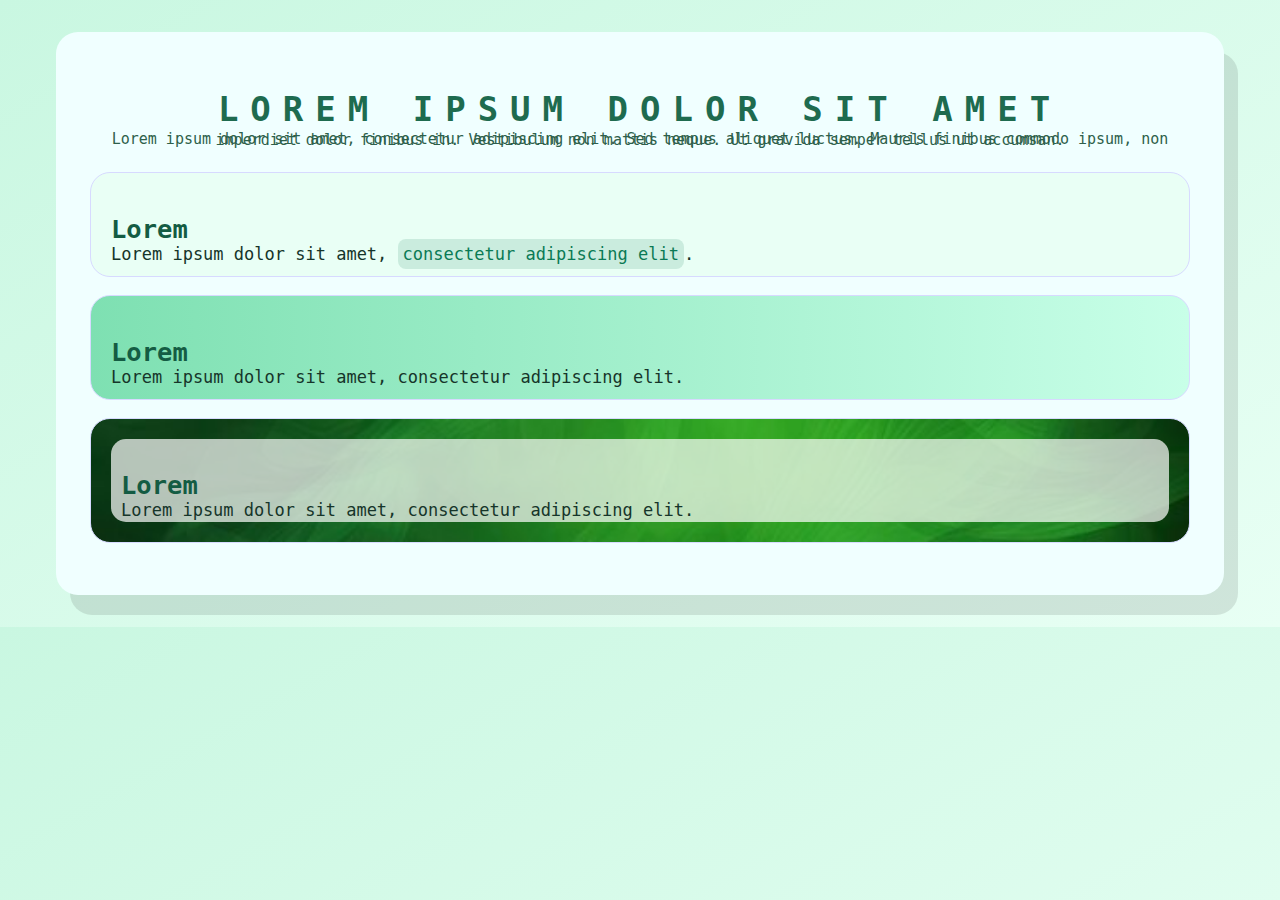
<file: Index.html>
<!DOCTYPE html>
<html lang="en">
<head>
    <meta charset="UTF-8">
    <meta name="viewport" content="width=device-width, initial-scale=1.0">
    <link rel="stylesheet" href="stil.css">
    <title>Primjer praktične provjere</title>
</head>
<body>
    <div class="okvir">
        <h1 style="text-align: center; text-transform: uppercase; margin-bottom: 10px; letter-spacing: 12px; font-size: 34px; color: #1e6b4f;">Lorem ipsum dolor sit amet</h1>
        <p class="podnaslov">
            Lorem ipsum dolor sit amet, consectetur adipiscing elit. Sed tempus aliquet luctus. Mauris finibus commodo ipsum, non imperdiet dolor finibus in. Vestibulum non mattis neque. Ut gravida semper tellus ut accumsan.
        <div class="blok1">
            <h2>Lorem</h2>
            <p> Lorem ipsum dolor sit amet, <span class="naglasak"> consectetur adipiscing elit</span>.</p>
        </div>
        <div class="blok2">
            <h2>Lorem</h2>
            <p> Lorem ipsum dolor sit amet, consectetur adipiscing elit.</p>
        </div>
        <div class="blok3">
            <div class="tekst">
                <h2>Lorem</h2>
                <p> Lorem ipsum dolor sit amet, consectetur adipiscing elit.</p>
            </div>
        </div>
    </div> 
</body>
</html>
</file>
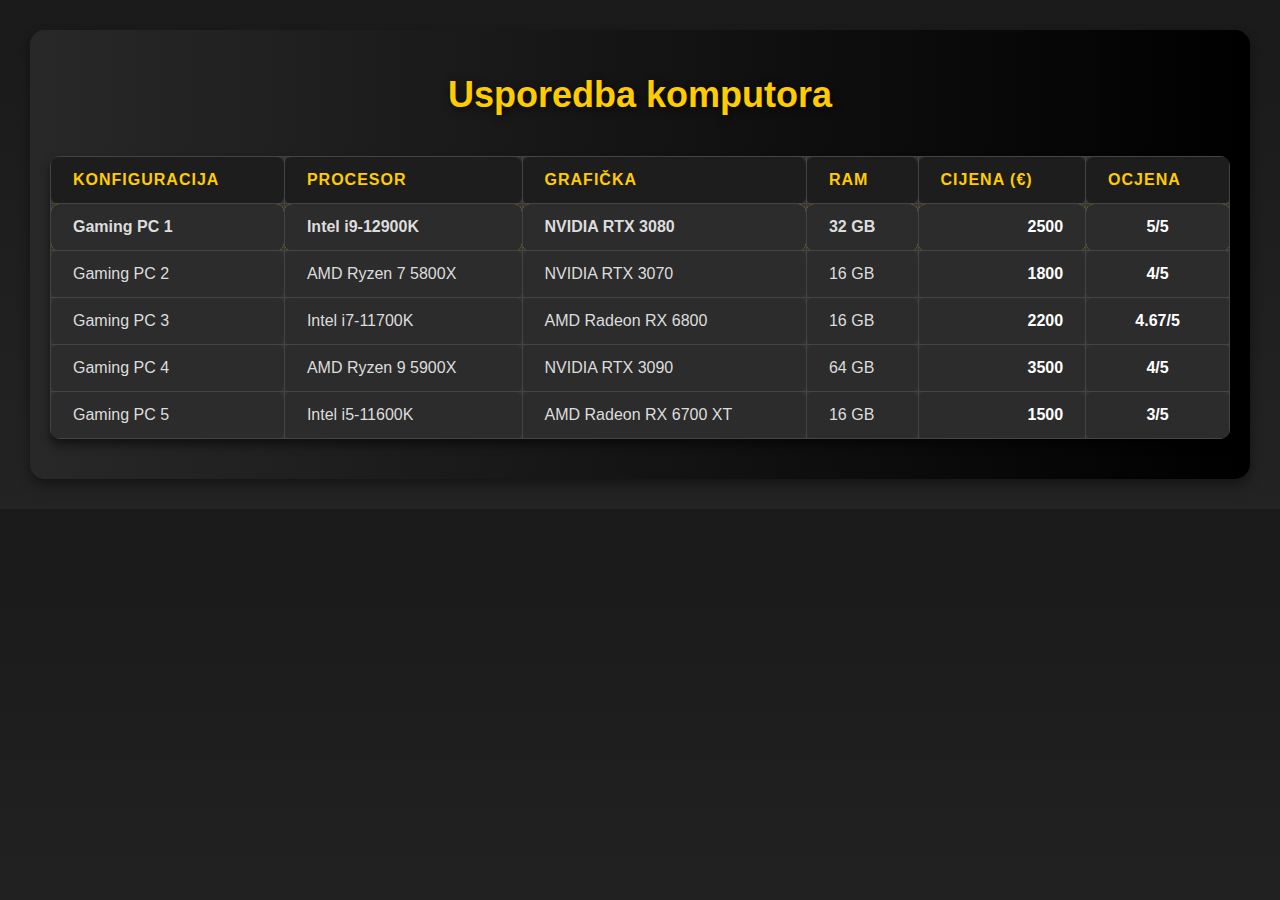
<file: EMANUJEL/index.html>
<!DOCTYPE html>
<html lang="hr">
<head>
    <meta charset="UTF-8">
    <meta name="viewport" content="width=device-width, initial-scale=1.0">
    <title>Usporedba Gaming Računala</title>
    <link rel="stylesheet" href="stil.css">
</head>
<body>
    <div class="container">
        <h1>Usporedba komputora</h1>
        <table>
            <thead>
                <tr>
                    <th>Konfiguracija</th>
                    <th>Procesor</th>
                    <th>Grafička</th>
                    <th>RAM</th>
                    <th>Cijena (€)</th>
                    <th>Ocjena</th>
                </tr>
            </thead>
            <tbody>
                <tr class="preporuceno">
                    <td>Gaming PC 1</td>
                    <td>Intel i9-12900K</td>
                    <td>NVIDIA RTX 3080</td>
                    <td>32 GB</td>
                    <td>2500</td>
                    <td>5/5</td>
                </tr>
                <tr>
                    <td>Gaming PC 2</td>
                    <td>AMD Ryzen 7 5800X</td>
                    <td>NVIDIA RTX 3070</td>
                    <td>16 GB</td>
                    <td>1800</td>
                    <td>4/5</td>
                </tr>
                <tr>
                    <td>Gaming PC 3</td>
                    <td>Intel i7-11700K</td>
                    <td>AMD Radeon RX 6800</td>
                    <td>16 GB</td>
                    <td>2200</td>
                    <td>4.67/5</td>
                </tr>
                <tr>
                    <td>Gaming PC 4</td>
                    <td>AMD Ryzen 9 5900X</td>
                    <td>NVIDIA RTX 3090</td>
                    <td>64 GB</td>
                    <td>3500</td>
                    <td>4/5</td>
                </tr>
                <tr>
                    <td>Gaming PC 5</td>
                    <td>Intel i5-11600K</td>
                    <td>AMD Radeon RX 6700 XT</td>
                    <td>16 GB</td>
                    <td>1500</td>
                    <td>3/5</td>
                </tr>
            </tbody>
        </table>
    </div>
</body>
</html>
</file>
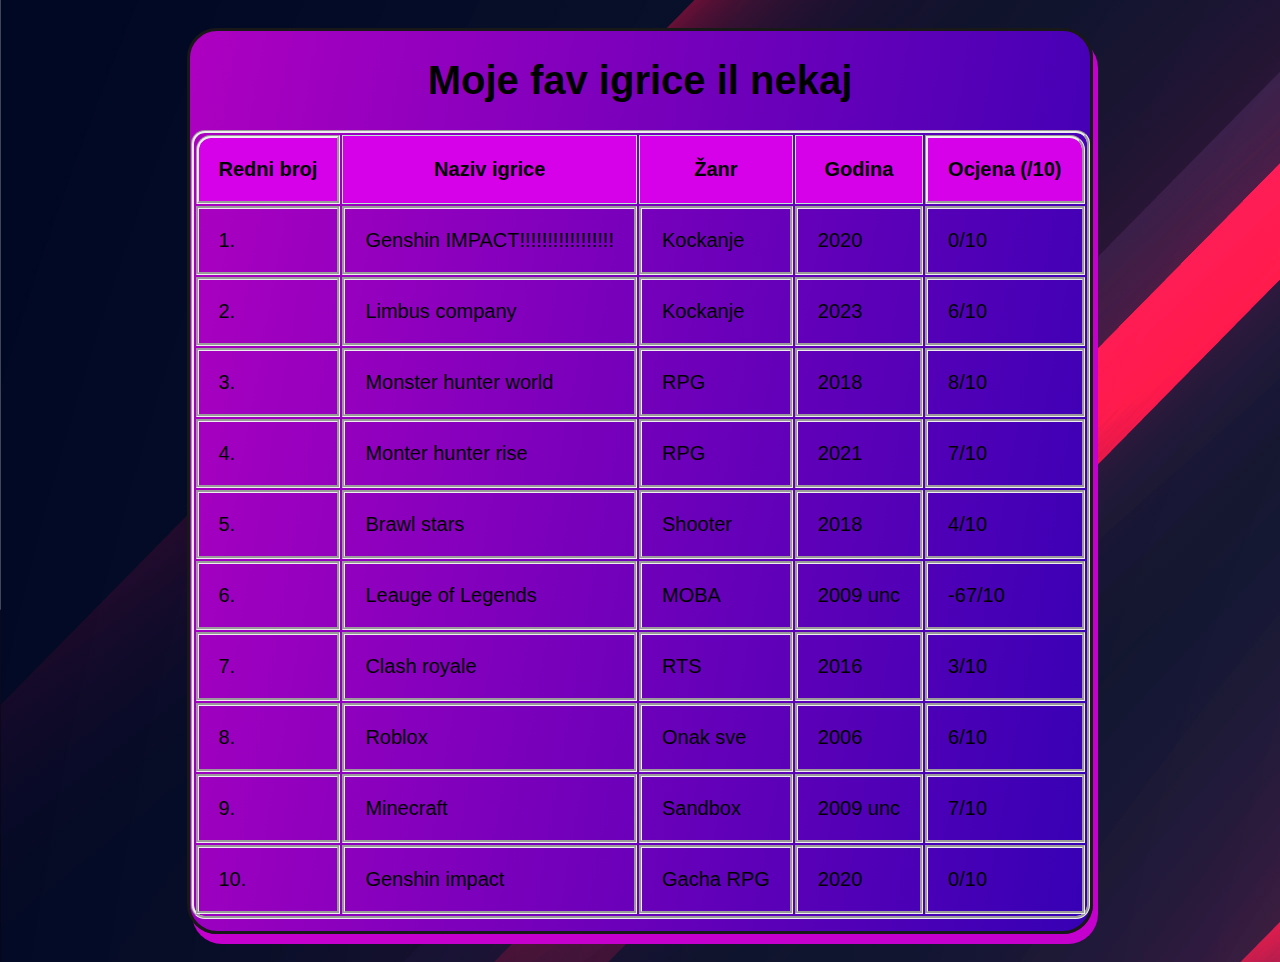
<file: Gotovo hahaa/index.html>
<!DOCTYPE html>
<html lang="en">
<head>
    <meta charset="UTF-8">
    <meta name="viewport" content="width=device-width, initial-scale=1.0">
    <title>Top 10 igrica</title>
    <link rel="stylesheet" href="stil.css">
</head>
<body>
    <div class="kockica">
            <h1>Moje fav igrice il nekaj</h1>
        <table>
            <tr class="kartica opacity">
    <th class="levo">Redni broj</th> 
    <th class="kartica opacity">Naziv igrice</th>
    <th class="kartica opacity">Žanr</th>
    <th class="kartica opacity">Godina</th>
    <th class="desno">Ocjena (/10)</th>
  </tr>
  <tr>
    <td>1.</td>
    <td>Genshin IMPACT!!!!!!!!!!!!!!!!!</td>
    <td>Kockanje</td>
    <td>2020</td>
    <td>0/10</td>
  </tr>
  <tr>
    <td>2.</td>
    <td>Limbus company</td>
    <td>Kockanje</td>
    <td>2023</td>
    <td>6/10</td>
  </tr>
  <tr>
    <td>3.</td>
    <td>Monster hunter world</td>
    <td>RPG</td>
    <td>2018</td>
    <td>8/10</td>
  </tr>
  <tr>
    <td>4.</td>
    <td>Monter hunter rise</td>
    <td>RPG</td>
    <td>2021</td>
    <td>7/10</td>
  </tr>
  <tr>
    <td>5.</td>
    <td>Brawl stars</td>
    <td>Shooter</td>
    <td>2018</td>
    <td>4/10</td>
  </tr>
  <tr>
    <td>6.</td>
    <td>Leauge of Legends</td>
    <td>MOBA</td>
    <td>2009 unc</td>
    <td>-67/10</td>
  </tr>
  <tr>
    <td>7.</td>
    <td>Clash royale</td>
    <td>RTS</td>
    <td>2016</td>
    <td>3/10</td>
  </tr>
  <tr>
    <td>8.</td>
    <td>Roblox</td>
    <td>Onak sve </td>
    <td>2006</td>
    <td>6/10</td>
  </tr>
  <tr>
    <td>9.</td>
    <td>Minecraft</td>
    <td>Sandbox</td> 
    <td>2009 unc</td>
    <td>7/10</td>
  </tr>
  <tr>
    <td>10.</td>
    <td>Genshin impact</td>
    <td>Gacha RPG</td>
    <td>2020</td>
    <td>0/10</td>
  </tr>
        </table>
    </div>
</body>
</html>
</file>
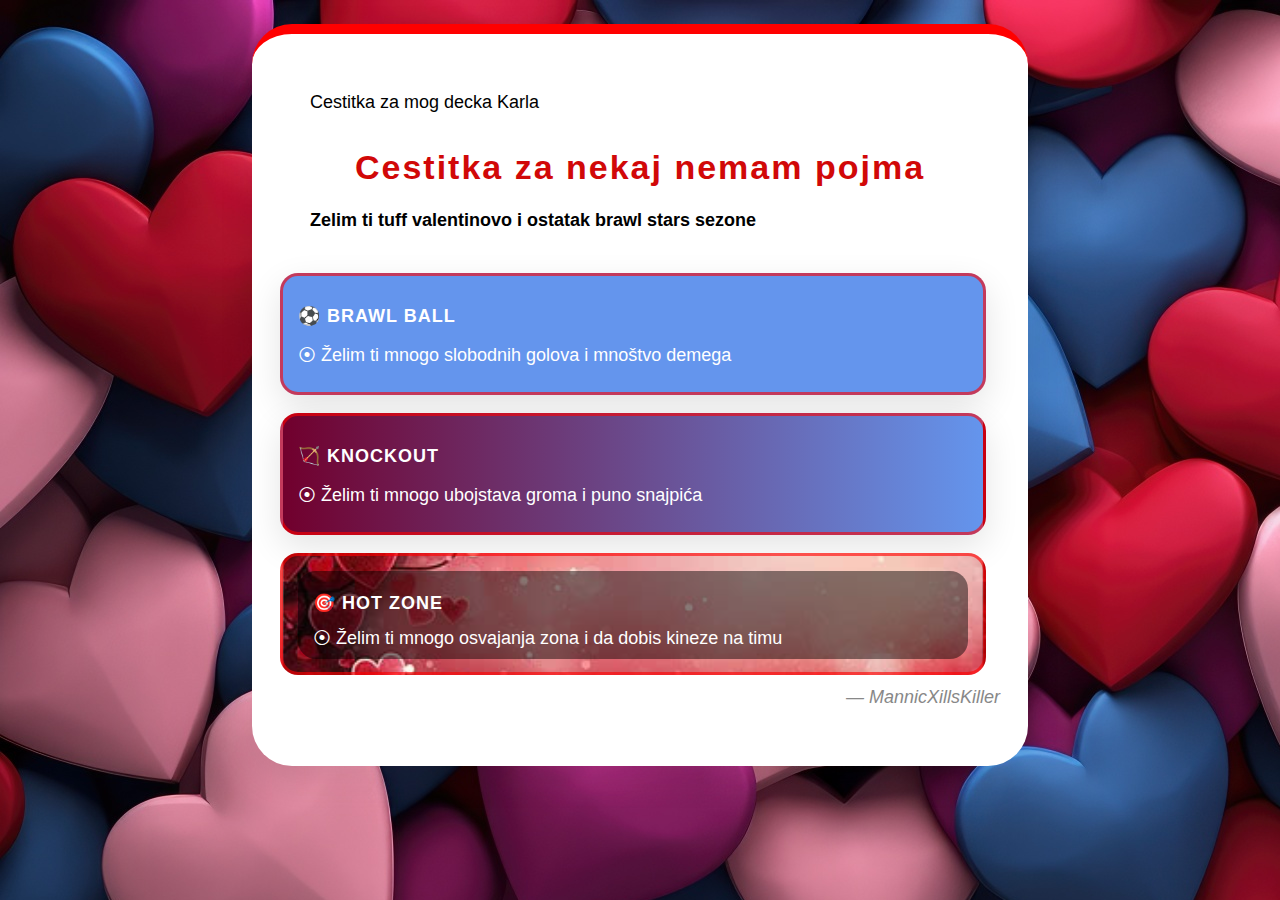
<file: Pozivnica/index.html>
<!DOCTYPE html>
<html lang="en">
<head>
    <meta charset="UTF-8">
    <meta name="viewport" content="width=device-width, initial-scale=1.0">
    <title>Document</title>
    <title>Čes</title>
    <link rel="stylesheet" href="still.css">
</head>
<body>
    <div class="glavno">

        <div class="gore-ono">
            <p class="text">Cestitka za mog decka Karla</p>
                <h1>Cestitka za nekaj nemam pojma</h1>
            <p class="text"><b>Zelim ti tuff valentinovo i ostatak brawl stars sezone</b></p>
        </div>

        <div class="blok-boja">
            <h2>⚽ Brawl ball</h2>
            <p class="text2">⦿ Želim ti mnogo slobodnih golova i mnoštvo demega</p>
        </div>

        <div class="blok-gradient">
            <h2>🏹 Knockout</h2>
            <p class="text2">⦿ Želim ti mnogo ubojstava groma i puno snajpića</p>
        </div>

        <div class="blok-slika">
            <div class="overley">
                    <h2 class="text3">🎯 Hot zone</h2>
                    <p class="text3">⦿ Želim ti mnogo osvajanja zona i da dobis kineze na timu</p>
            </div>
        </div>
            
        <footer class="potpis">

             <p class="potpis">— MannicXillsKiller</p>

            </footer>
    </div>
    
</body>
</html>
</file>
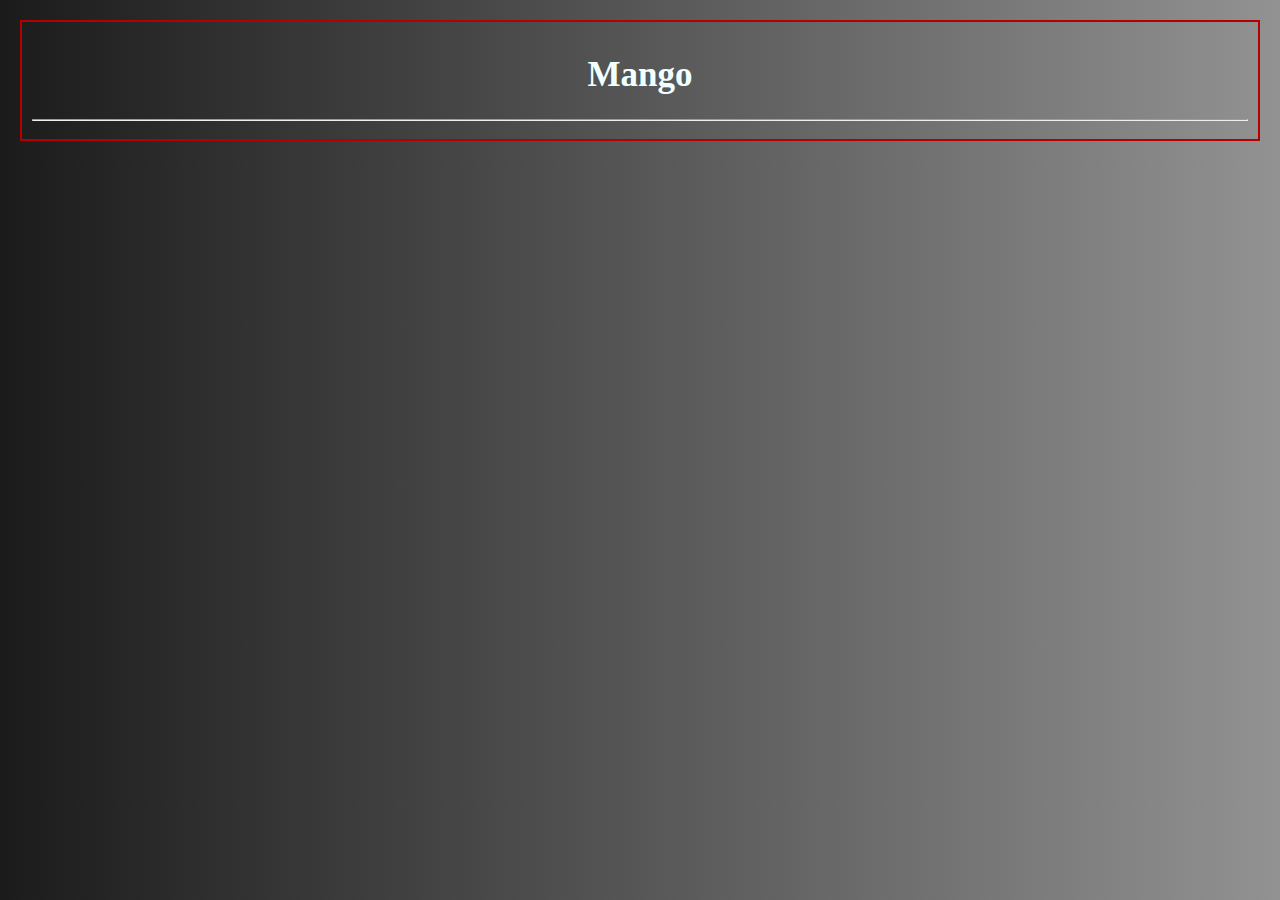
<file: Seminarski/index.html>
<!DOCTYPE html>
<html lang="en">
<head>
    <meta charset="UTF-8">
    <meta name="viewport" content="width=device-width, initial-scale=1.0">
    <title>Seminarski Emanuel Lacković</title>
    <link rel="stylesheet" href="stil.css">
</head>
<body>
    <div class="glavnakocka">
         <h1>Mango</h1>
          <hr>
    </div>
</body>
</html>
</file>
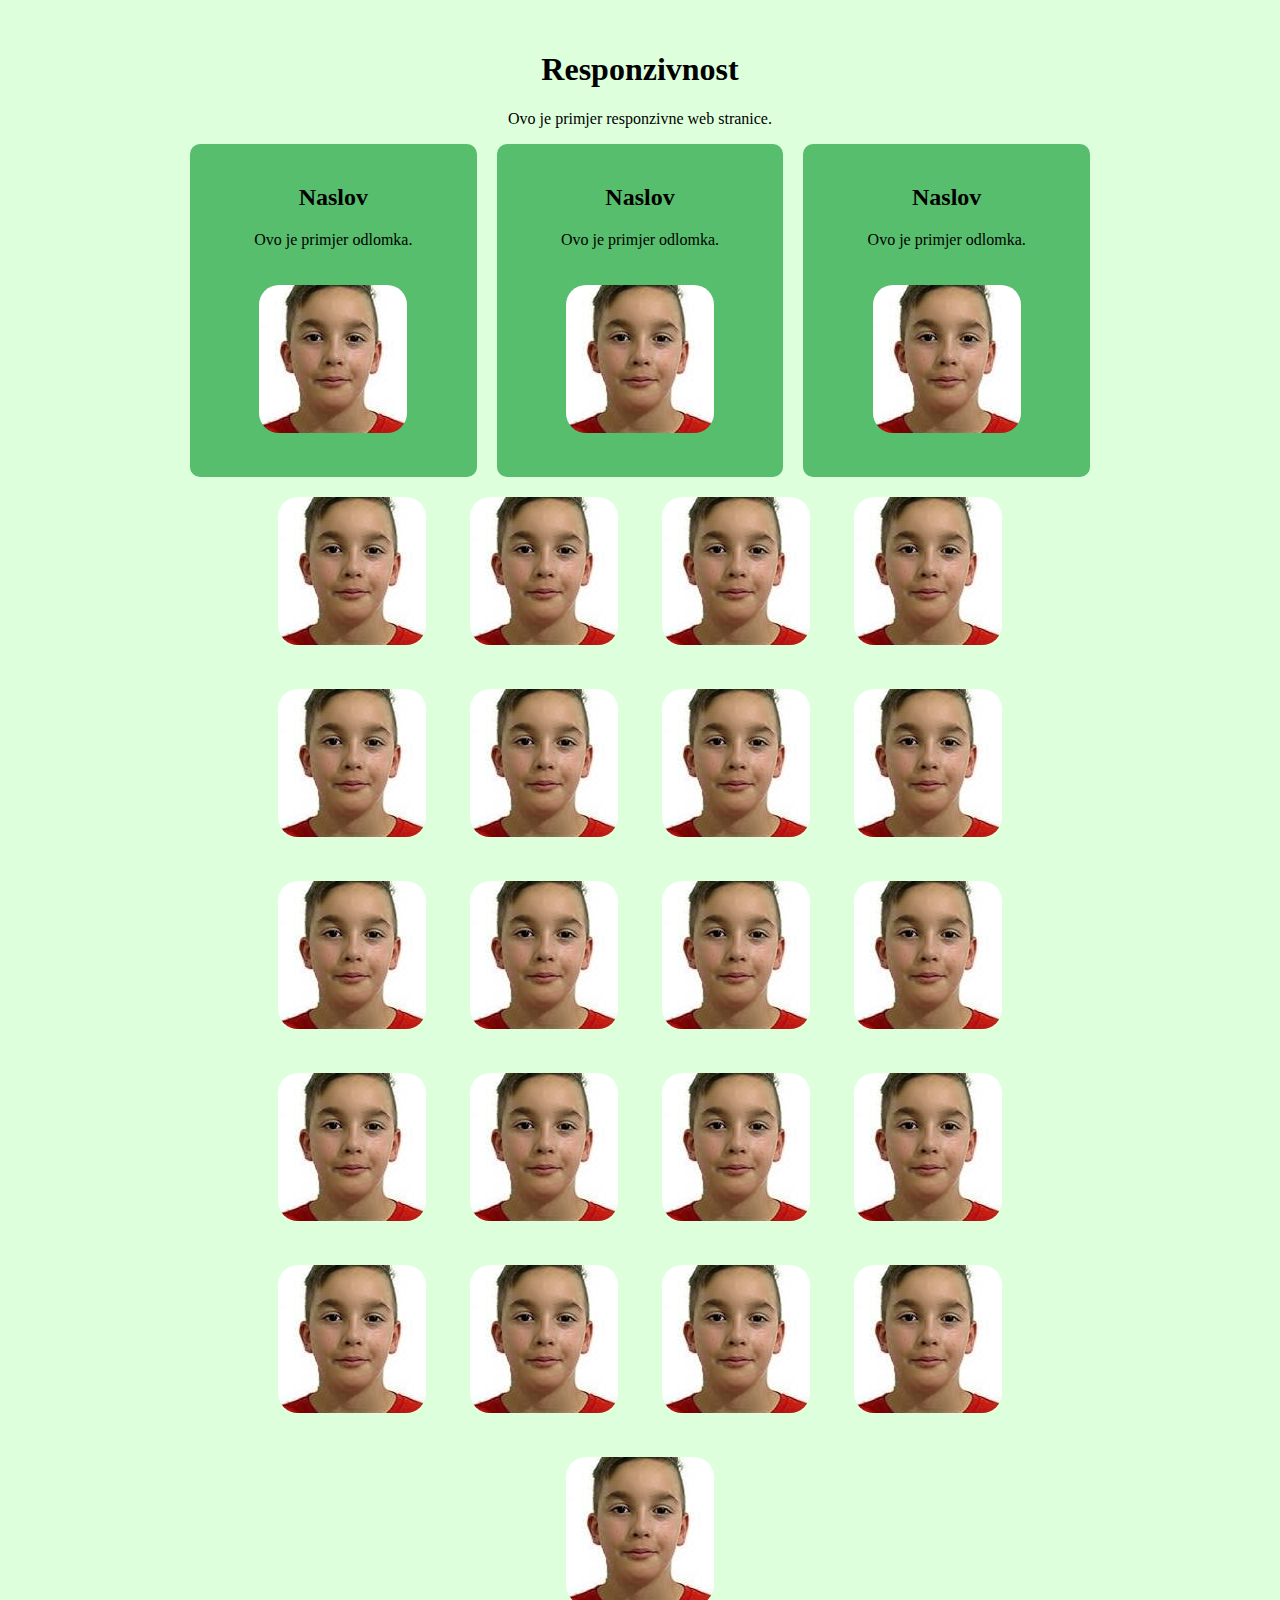
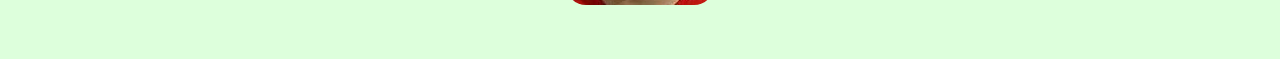
<file: Res-Pri-EL/indeks.html>
<!DOCTYPE html>
<html lang="en">
<head>
    <meta charset="UTF-8">
    <meta name="viewport" content="width=device-width, initial-scale=1.0">
    <title>Responzivnost</title>
    <link rel="stylesheet" href="stil.css">
</head>
<body>
    <main class="okvir">
        <h1>Responzivnost</h1>
        <p class="uvod">Ovo je primjer responzivne web stranice.</p>
        <div class="velika-kartica">
            <div class="kartica">
                <h2>Naslov</h2>
                <p>Ovo je primjer odlomka.</p>
                <img src="preuzmi.jfif" alt="marlon" class="sliketina" style="width:auto;">
            </div>
            <div class="kartica">
                <h2>Naslov</h2>
                <p>Ovo je primjer odlomka.</p>
                <img src="preuzmi.jfif" alt="marlon" class="sliketina" style="width:auto;">
            </div>
            <div class="kartica">
                <h2>Naslov</h2>
                <p>Ovo je primjer odlomka.</p>
                <img src="preuzmi.jfif" alt="marlon" class="sliketina" style="width:auto;">
            </div>
        </div>
  <img src="preuzmi.jfif" alt="marlon" class="sliketina" style="width:auto;">
  <img src="preuzmi.jfif" alt="marlon" class="sliketina" style="width:auto;">
  <img src="preuzmi.jfif" alt="marlon" class="sliketina" style="width:auto;">
  <img src="preuzmi.jfif" alt="marlon" class="sliketina" style="width:auto;">
  <img src="preuzmi.jfif" alt="marlon" class="sliketina" style="width:auto;">
  <img src="preuzmi.jfif" alt="marlon" class="sliketina" style="width:auto;">
  <img src="preuzmi.jfif" alt="marlon" class="sliketina" style="width:auto;">
  <img src="preuzmi.jfif" alt="marlon" class="sliketina" style="width:auto;">
  <img src="preuzmi.jfif" alt="marlon" class="sliketina" style="width:auto;">
  <img src="preuzmi.jfif" alt="marlon" class="sliketina" style="width:auto;">
  <img src="preuzmi.jfif" alt="marlon" class="sliketina" style="width:auto;">
  <img src="preuzmi.jfif" alt="marlon" class="sliketina" style="width:auto;">
  <img src="preuzmi.jfif" alt="marlon" class="sliketina" style="width:auto;">
  <img src="preuzmi.jfif" alt="marlon" class="sliketina" style="width:auto;">
  <img src="preuzmi.jfif" alt="marlon" class="sliketina" style="width:auto;">
  <img src="preuzmi.jfif" alt="marlon" class="sliketina" style="width:auto;">
  <img src="preuzmi.jfif" alt="marlon" class="sliketina" style="width:auto;">
  <img src="preuzmi.jfif" alt="marlon" class="sliketina" style="width:auto;">
  <img src="preuzmi.jfif" alt="marlon" class="sliketina" style="width:auto;">
  <img src="preuzmi.jfif" alt="marlon" class="sliketina" style="width:auto;">
  <img src="preuzmi.jfif" alt="marlon" class="sliketina" style="width:auto;">
  
    </main>
</body>
</html>
</file>
<file: stil.css>
body{
    padding: 32px;
    background:linear-gradient(150deg, #c9f7e1, #e8fff4);
    font-family: monospace;
    margin: 0;
    color: #16352a;
}

.okvir{
    max-width: 1100px;
    background-color: azure;
    border-radius: 22px;
    padding: 34px;
    box-shadow: 14px 20px rgba(0,0,0,0.10);
    margin:auto

}

h1{
    text-align: center;
    letter-spacing: 1px;
    text-transform: uppercase;
    font-size: 30px;
}

.podnaslov{
    text-align: center;
    font-size: 15px;
    line-height: 2;
    color: darkblue;
    margin-bottom: 30px;
    line-height: 1.7px;
    color: #2e5f4b;
}

.blok1{
    font-size: 17px;
    background-color: #e9fff5;
    border-radius: 20px;
    border: 1px solid #d7daff;
    padding: 20px;
    margin-bottom: 18px;
    margin-top: 18px;
    box-shadow: #000000d8;
}

.blok2{
    font-size: 17px;
    background:linear-gradient(90deg, #7ee0b2, #c8ffe8);
    border-radius: 20px;
    border: 1px solid #d7daff;
    padding: 20px;
    margin-bottom: 18px;
    margin-top: 18px;
    box-shadow: #000000d8;
}

.blok3{
    font-size: 17px;
    background-image:url("pozadina1.jpg");
    background-size: cover;
    background-position: center;
    border-radius: 20px;
    border: 1px solid #d7daff;
    padding: 20px;
    margin-bottom: 18px;
    margin-top: 18px;
    box-shadow: #000000d8;

}

.tekst{
    background: rgba(255,255,255,0.70);
    border-radius: 15px;
    padding: 10px;
}

.naglasak{
    background-color: rgba(11, 122, 85, 0.14);
    font-weight: 100;
    color: #0b7a55;
    padding: 5px;
    border-radius: 8px;

}

h2{
    margin-bottom: 10px;
    text-transform: capitalize;
    color: #145c43;
}

p{
    margin: 0;
    line-height: 1.75px;
    color: #16352a;
}
</file>
<file: EMANUJEL/stil.css>
body {
    margin: 0;
    padding: 30px;
    font-family: 'Segoe UI', Tahoma, Geneva, Verdana, sans-serif;
    background: linear-gradient(to bottom, #1a1a1a, #232323);
    color: #ddd;
}

.container {
    max-width: 1200px;
    margin: 0 auto;
    padding: 20px;
    border-radius: 15px;
    box-shadow: 0 6px 12px rgba(0, 0, 0, 0.4);
    background: linear-gradient(90deg, #282828, #000000);
}

h1 {
    text-align: center;
    font-size: 36px;
    font-weight: bold;
    color: #ffcc00;
    text-shadow: 2px 2px 8px rgba(0, 0, 0, 0.7);
    margin-bottom: 40px;
}

table {
    width: 100%;
    border-collapse: collapse;
    margin: 20px 0;
    background-color: #333;
    border-radius: 10px;
    overflow: hidden;
}

th, td {
    padding: 14px 22px;
    text-align: left;
    border: 1px solid #444;
    font-size: 16px;
}

th {
    background-color: #1d1d1d;
    font-weight: bold;
    color: #ffcc00;
    text-transform: uppercase;
    letter-spacing: 1px;
}

td {
    background-color: #2c2c2c;
    color: #ddd;
}

tr:nth-child(even) {
    background-color: #353535;
}

tr:hover {
    background-color: #fff700;
    transform: scale(1.02);
    transition: background-color 0.3s, transform 0.3s;
}


.preporuceno {
    background-color: #ffcc00;
    font-weight: bold;
    color: #222;
}

td:nth-child(5) {
    text-align: right;
    font-weight: bold;
    color: #ffffff;
}

td, th {
    border-radius: 8px;
}

table {
    box-shadow: 0 6px 10px rgba(0, 0, 0, 0.5);
}

td:nth-child(6) {
    text-align: center;
    color: #ffffff;
    font-weight: bold;
}

tr:hover {
    animation: hoverAnimation 0.3s ease-in-out;
}
</file>
<file: Gotovo hahaa/stil.css>
body{
    font-size: 100px;
    background-image: url(Poz.jpg);
    padding: 20px;
    font-family: Arial, Helvetica, sans-serif;
}

h1{
    text-align: center;
    font-size: 40px
}
.kockica{
    background-color: rgb(112, 112, 112);
    border-radius: 30px;
    background: linear-gradient(100deg, rgb(174, 0, 193), rgb(54, 0, 180));
    border:3px solid rgb(24, 24, 24);
    width: 900px;
    height: 900px;
    margin: 0 auto;
    color: rgb(0, 0, 0);
    box-shadow: 5px 10px #c500cf;
}

td{
  border: 3px groove;
  font-size: 20px;
  padding: 20px;
  margin: auto;
  border-collapse: collapse;
}

th{
  border: 3px groove;
  font-size: 20px;
  padding: 20px;
  margin: auto;
  border-collapse: collapse;
}

table{
  border: 3px groove; 
  font-size: 20px;
  margin: auto; 
  border-radius: 14px;
}

.kartica{
    background-color: rgb(214, 0, 233);
    padding: 20px;
    text-align: center;
    border: 1px solid #bde5d3;
    margin-bottom: 20px;
    /* Od vas sam kopiral kad sam spec */
    transition: 0.25s;
}
.opacity:hover{
    background-color: rgb(54, 0, 180);
}

.levo{
    border: 3px groove;
  font-size: 20px;
  padding: 20px;
  margin: auto;
  border-collapse: collapse;
  border-top-left-radius: 15px;
}
.desno{
        border: 3px groove;
  font-size: 20px;
  padding: 20px;
  margin: auto;
  border-collapse: collapse;
  border-top-right-radius: 15px;
}
/* Kunem se delal sam sve rucno dajte pet plssssssssssssssssss*/
</file>
<file: Pozivnica/still.css>
body{
    margin: auto;
    background-image: url(Poz.jpg);
    display: flex;
    justify-content: center;
    align-items: center;
    font-family:Arial, Helvetica, sans-serif;
    color: #d10808;
    padding: 24px;
}

/* Body ovo glavno sve nekaj altera*/

.glavno{
    width: min(720px, 100%);
    background-color: #ffffff;
    border-radius: 40px;
    padding: 28px;
    box-shadow: 0 12px 35px rgba(0, 0, 0, 0.11);
    border-top: 10px solid #ff0000;;
    position: relative;
    margin-bottom: 18px;

}

/* Ovo je bela kutija oko malih divica */

.gore-ono{
    text-align: center;
    margin: 30px;
}

/* Ovo je gore kaj pise da sam karlu napisa */

h1{
    font-size: 34px;
    letter-spacing: 2px;
}

/* Ovo kontrolira header 1ove */

h2{
    font-size: 18px;
    letter-spacing: 1px;
    color:white;
    text-transform: uppercase;

}

/* Ovo kontrolira keader 2ice */

.text{
    text-align: left;
    margin-left: 45px;
    margin: auto

}

/* Ovo kontrolira sve oznaceno klasom "text" */

.text2{
    color: white;
}

/* Ovo kontrolira sve oznaceno klasom "text2" */

.text3{
    color: white;
    margin: auto;
    letter-spacing: 1.7;
    line-height: 35px;
}

/* Ovo kontrolira sve oznaceno klasom "text3" */

.blok-boja{
    width: min(670px, 100%);
    height: 86px;
    background-color:cornflowerblue;
    border-radius: 18px;
    padding: 15px;
    box-shadow: 0 12px 35px rgba(0, 0, 0, 0.11);
    border: 3px solid #ff00009c;
    margin-bottom: 18px;
}

/* Ovo je za prvi div*/

.blok-gradient{
    width: min(670px, 100%);
    height: 86px;
    background: linear-gradient(90deg, #71002d, cornflowerblue);
    padding: 15px;
    border-radius: 18px;
    box-shadow: 0 12px 35px rgba(0, 0, 0, 0.11);
    border: 3px solid #ff00009c;
    margin-bottom: 18px;
}

/* Ovo je za drugi div s gradientom*/

.blok-slika{
    width: min(670px, 100%);
    height: 86px;
    background-image: url("Pozadina.jpg");
    background-size: cover;
    background-position: center;
    border: 1px solid rgba(0, 0, 0, 0.08);
    border-radius: 18px;
    padding: 15px;
    border: 3px solid #ff00009c;
}

/* Ovo je za treci div s slikicom :P*/

.overley{
    background-color: rgba(0, 0, 0, 0.466);
    padding: 15px;
    border-radius: 18px;
    height: 58px;
}

/* Ovo je overlay za treci div ta razdvoji text od slike da da bude da da se da vidi*/

p{
    color: rgb(0, 0, 0);
    padding-bottom: 12px;
    font-size: 18px;
}

/* Burke ovo kontrolise paragrafe burke 😎*/

.potpis{
    text-align: right;
  margin-top: 12px;
  font-style: italic;
  color: #888888;
}

/* Ono dole nekaj nez*/
</file>
<file: Seminarski/stil.css>
body{
    background: linear-gradient(90deg, rgb(27, 27, 27), rgb(146, 146, 146));
    padding: 20px;
    margin: auto;
    font-family:'Times New Roman', Times, serif;
}

h1{
    color: azure;
    text-align: center;
    font-size: 35px;
}
.glavnakocka{
    border: 2px solid rgb(180, 0, 0);
    padding: 10px;
    margin: auto;
}
</file>
<file: Res-Pri-EL/stil.css>
body{
    margin:0;
    padding: 30px;
    background-color: rgb(221, 255, 220);
}

.okvir{
    max-width: 900px;
    text-align: center;
    margin: 0 auto;
}

.velika-kartica{
    display: flex;
    gap: 20px;
}

.kartica{
    flex:1;
    padding: 20px;
    background-color: rgb(87, 190, 109);
    border-radius: 10px;
}

.sliketina{
    margin: 20px;
    border: solid black dotted;
    border-width: 20px;
    border-radius: 20px;
}

@media (max-width:760px){
    .velika-kartica{
        flex-direction: column;
    }
    body{
        background-color: rgb(255, 248, 236);
    }
}

@media (max-width:1100px){
    .velika-kartica{
        flex-direction: column;
    }
    body{
        background-color: blue;
    }
}
</file>
